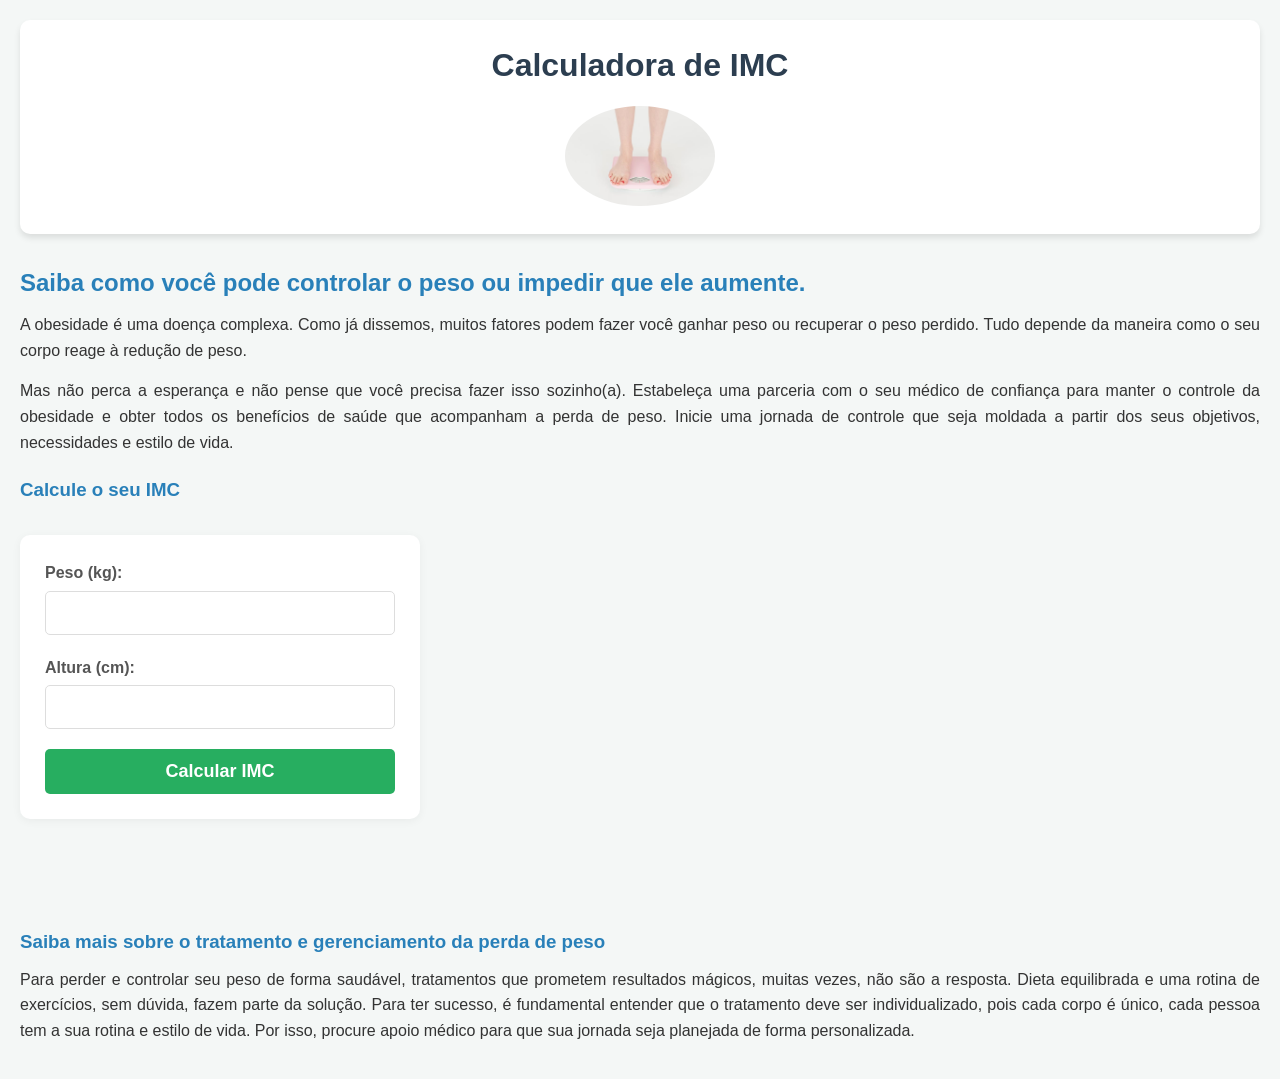
<file: imc_site/index.html>
<!DOCTYPE html>
<html lang="pt-BR">
<head>
    <meta charset="UTF-8">
    <meta name="viewport" content="width=device-width, initial-scale=1.0">
    <title>IMC</title>
    <link rel="stylesheet" href="style.css">
</head>
<body>
    <header>
        <h1>Calculadora de IMC</h1>
        <img src="balança.jpg" alt="Balança">
    </header>
    <h2>Saiba como você pode controlar o peso ou impedir que ele aumente.</h2>
    <p>A obesidade é uma doença complexa. Como já dissemos, muitos fatores podem fazer você ganhar peso ou recuperar o peso perdido. Tudo depende da maneira como o seu corpo reage à redução de peso.</p>
    <p>Mas não perca a esperança e não pense que você precisa fazer isso sozinho(a). Estabeleça uma parceria com o seu médico de confiança para manter o controle da obesidade e obter todos os benefícios de saúde que acompanham a perda de peso. Inicie uma jornada de controle que seja moldada a partir dos seus objetivos, necessidades e estilo de vida. </p>
    <h3>Calcule o seu IMC</h3>
    
    <form id="imc-form">
        <label for="peso">Peso (kg):</label>
        <input type="number" id="peso" name="peso" required>
        <label for="altura">Altura (cm):</label>
        <input type="number" id="altura" name="altura" required>
        <button type="button" id="calcular-btn">Calcular IMC</button>
    </form>
    <div id="result"></div><br>

    <h3>Saiba mais sobre o tratamento e gerenciamento da perda de peso</h3>
    <p>Para perder e controlar seu peso de forma saudável, tratamentos que prometem resultados mágicos, muitas vezes, não são a resposta. Dieta equilibrada e uma rotina de exercícios, sem dúvida, fazem parte da solução. Para ter sucesso, é fundamental entender que o tratamento deve ser individualizado, pois cada corpo é único, cada pessoa tem a sua rotina e estilo de vida. Por isso, procure apoio médico para que sua jornada seja planejada de forma personalizada.</p>

    <script src="script.js"></script>
</body>
</html>
</file>
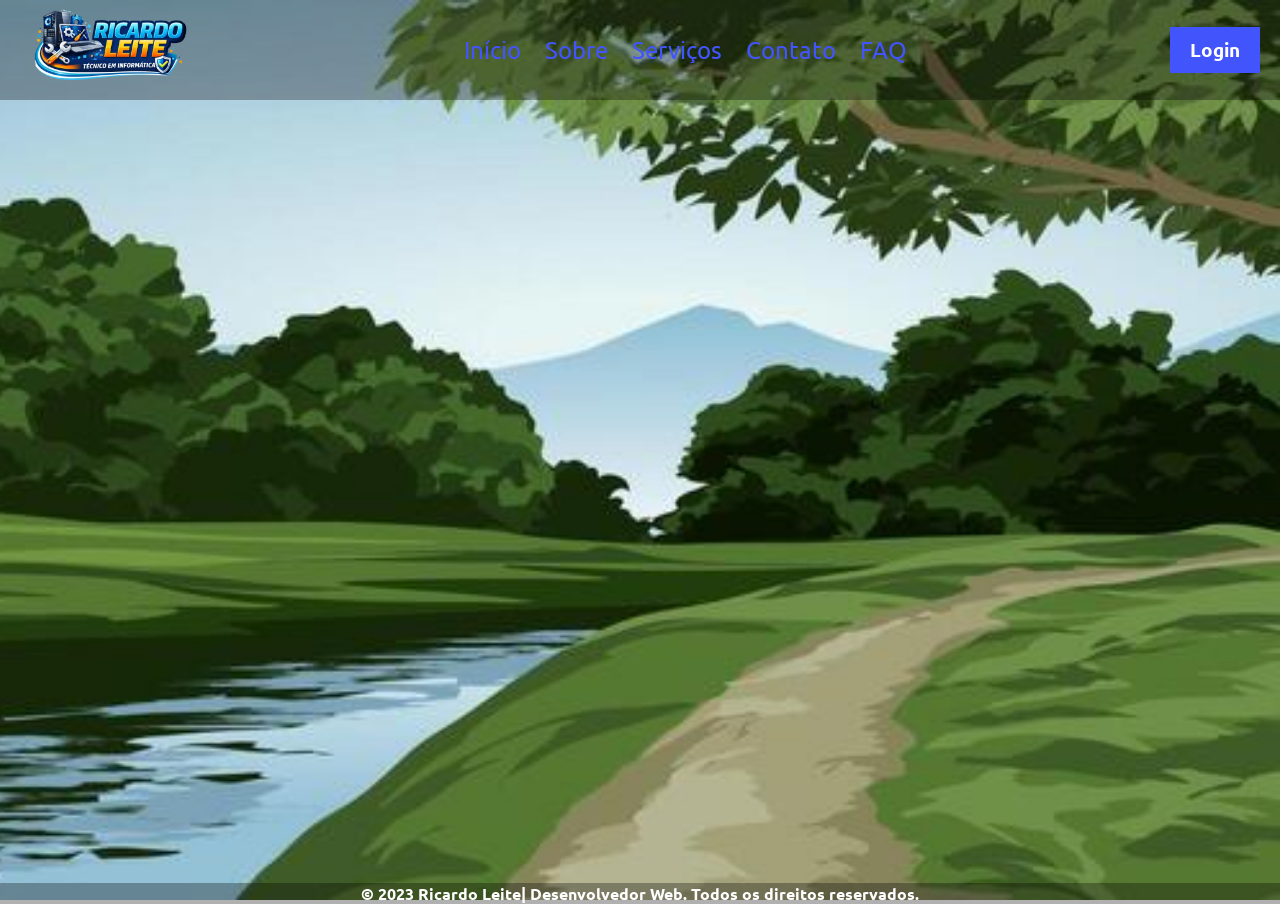
<file: modal/index.html>
<!DOCTYPE html>
<html lang="pt-BR">
<head>
    <meta charset="UTF-8">
    <meta name="viewport" content="width=device-width, initial-scale=1.0">
    <title>Modal</title>
    <link rel="stylesheet" href="style.css">
    <link rel="shortcut icon" href="img/favicom2.png" type="image/x-icon">
</head>
<body>
    <header>
        <img src="img/Logo-semFundo.png" alt="Logo">
        <nav>
            <a href="#">Início</a>
            <a href="#">Sobre</a>
            <a href="#">Serviços</a>
            <a href="#">Contato</a>
            <a href="#">FAQ</a>
        </nav>
        <button onclick="openLoginModal()" id="open-modal">Login</button>
    </header>
    <main>
        <dialog id="login-modal">
            <div class="login-container">
                <div class="login-img">
                    <img src="img/logo2.png" alt="Login Image">
                    <h1>Transformando <span>Café</span><br> em código</h1>
                </div>
                <div class="login-input">
                    <h2>Login</h2>
                    <button id="close-modal">X</button>
                    <form action="#" method="post">
                        <label for="username">Usuário:</label>
                        <input type="text" id="username" name="username" required>
                        <label for="password">Senha:</label>
                        <input type="password" id="password" name="password" required>
                        <button type="submit">Entrar</button>
                        <a href="#">Esqueceu sua senha?</a>
                        <a href="#">Não tem uma conta? Cadastre-se</a>
                    </form>
                </div>
            </div>
        </dialog>
    </main>
    <footer>
        <p>&copy; 2023 Ricardo Leite| Desenvolvedor Web. Todos os direitos reservados.</p>
    </footer>
    <script src="script.js"></script>
</body>
</html>
</file>
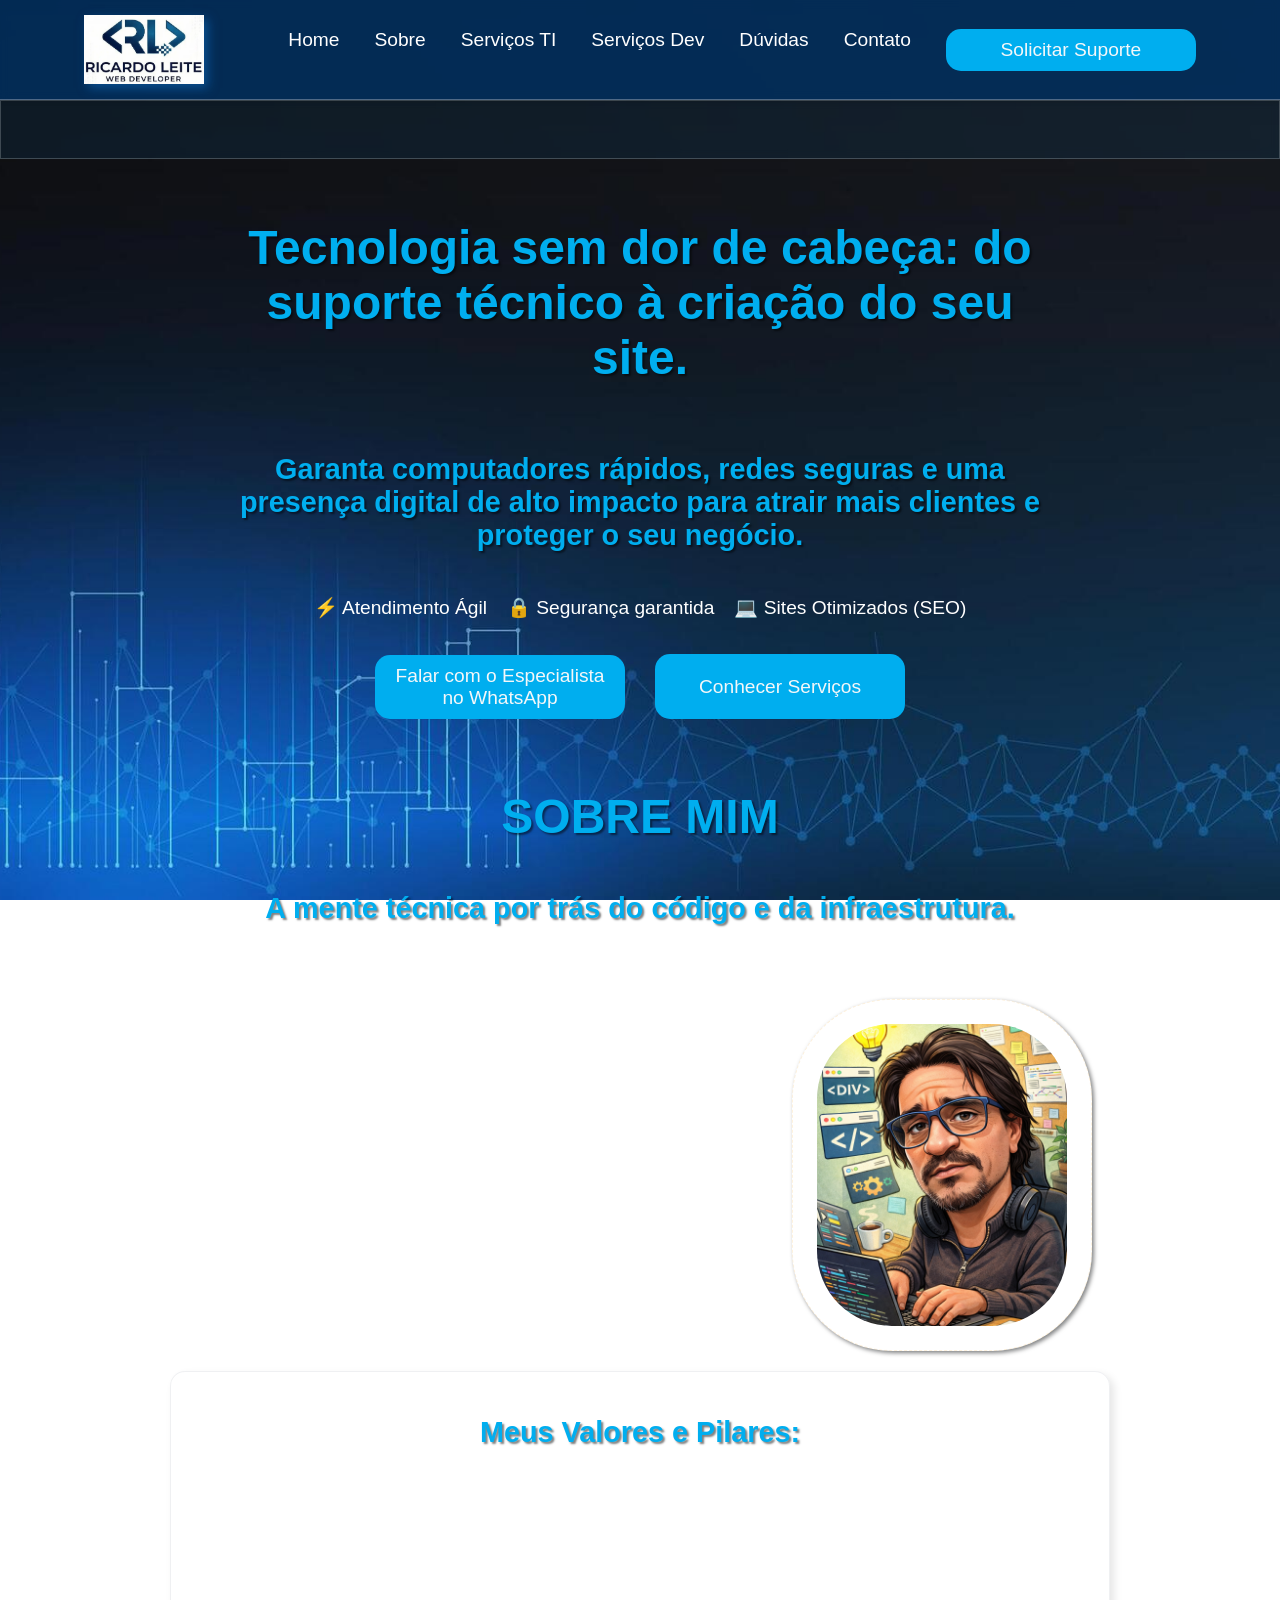
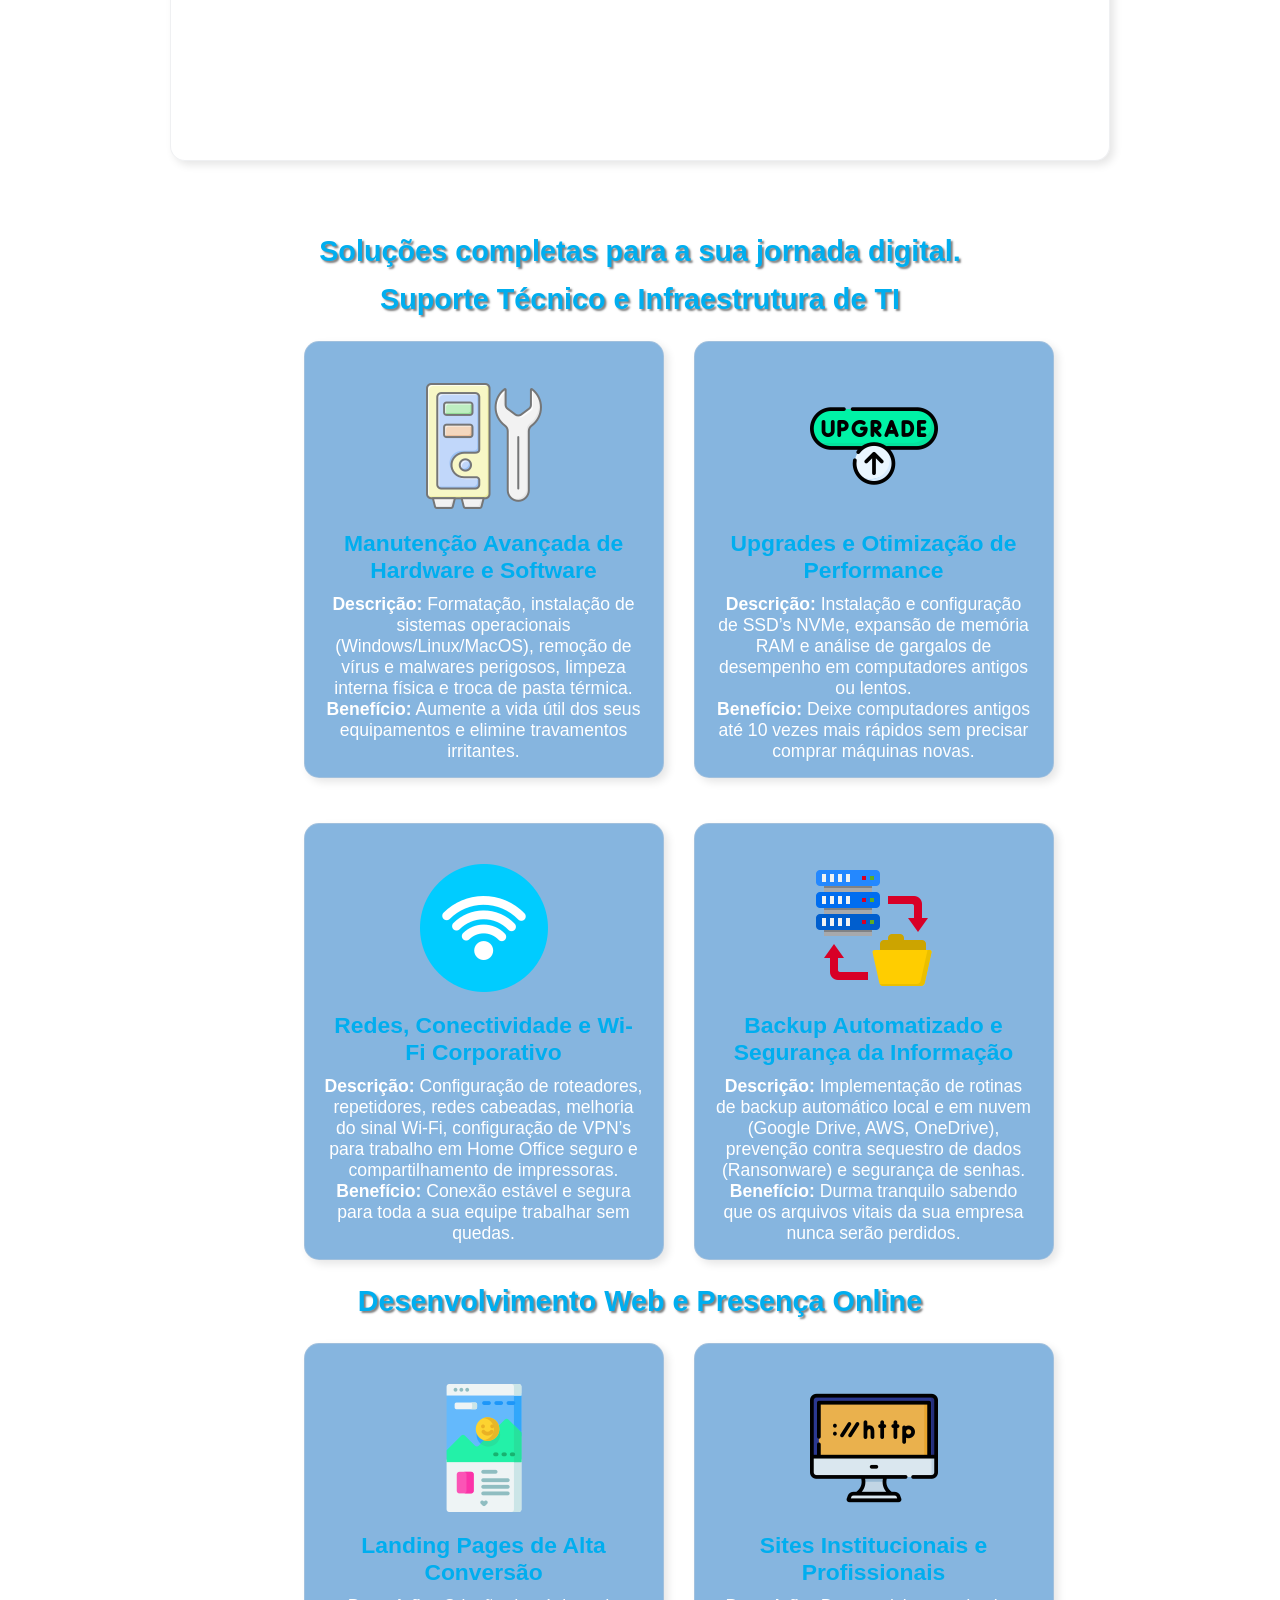
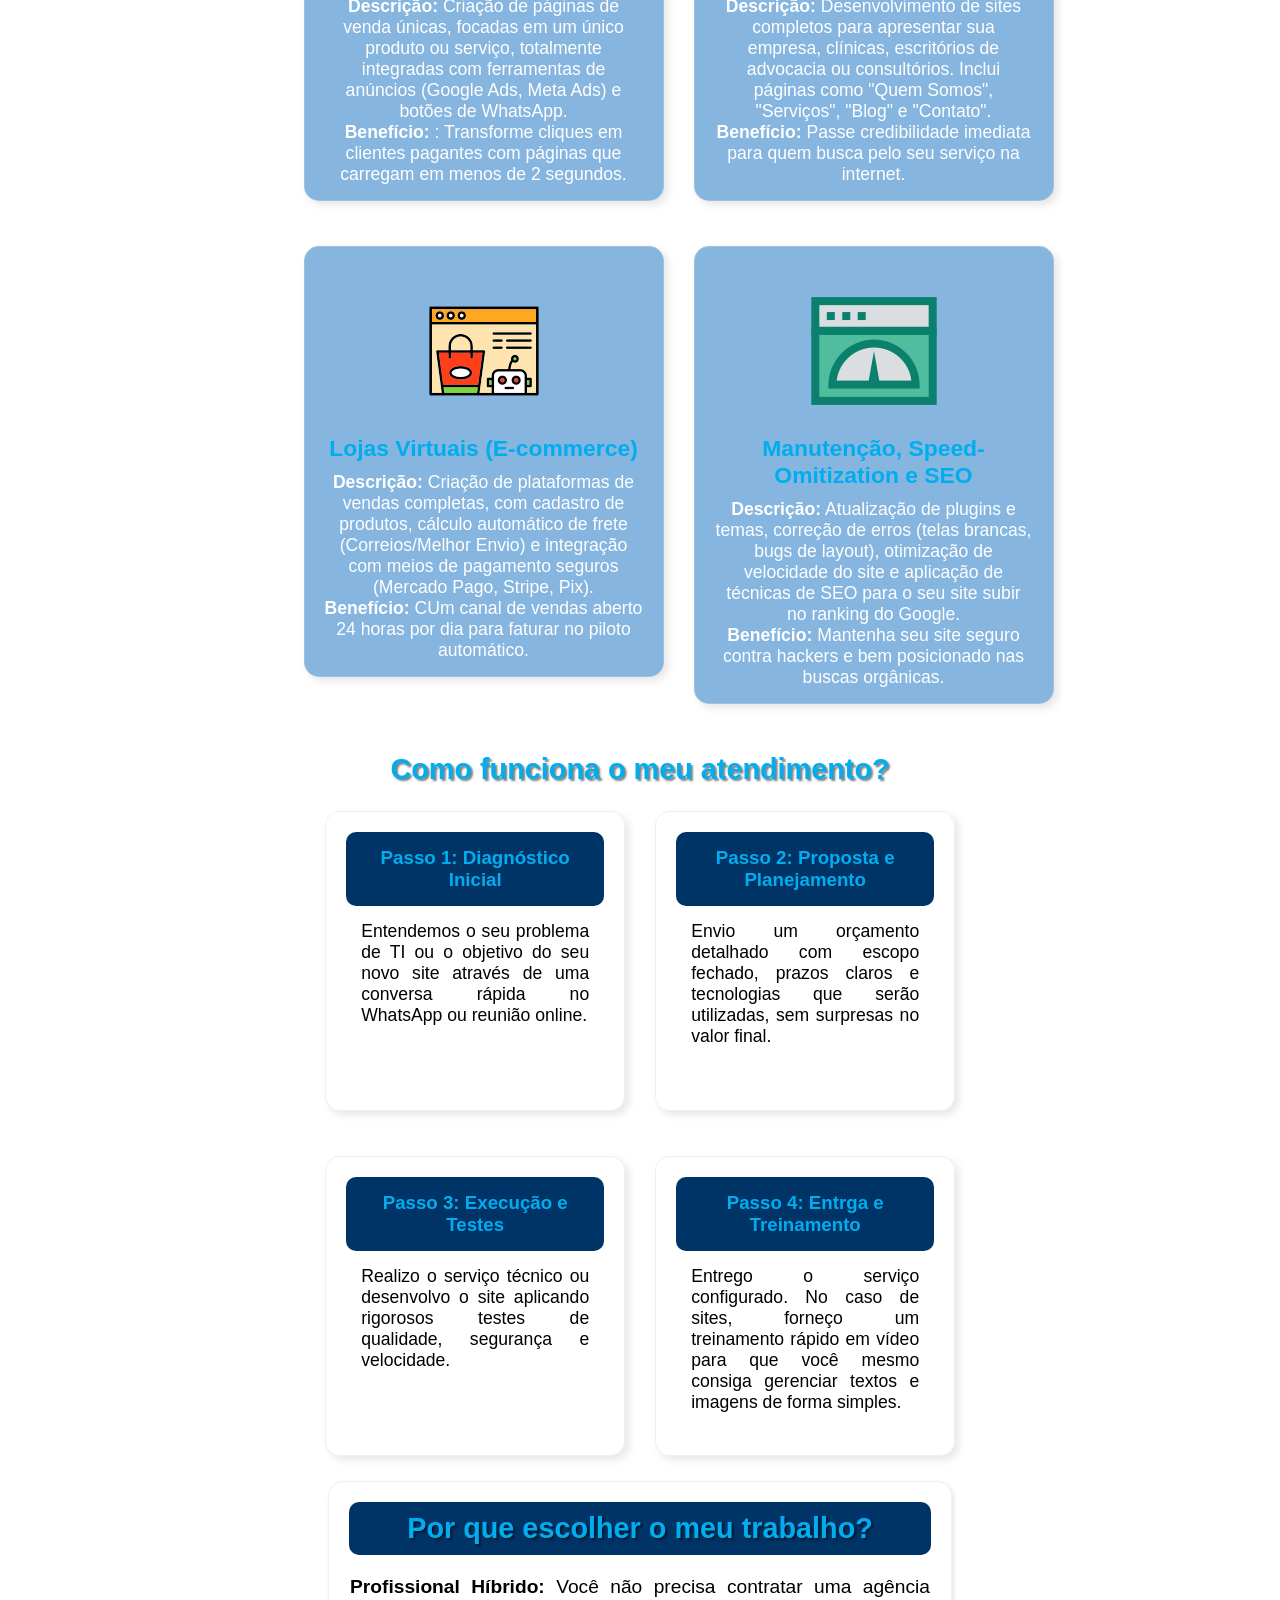
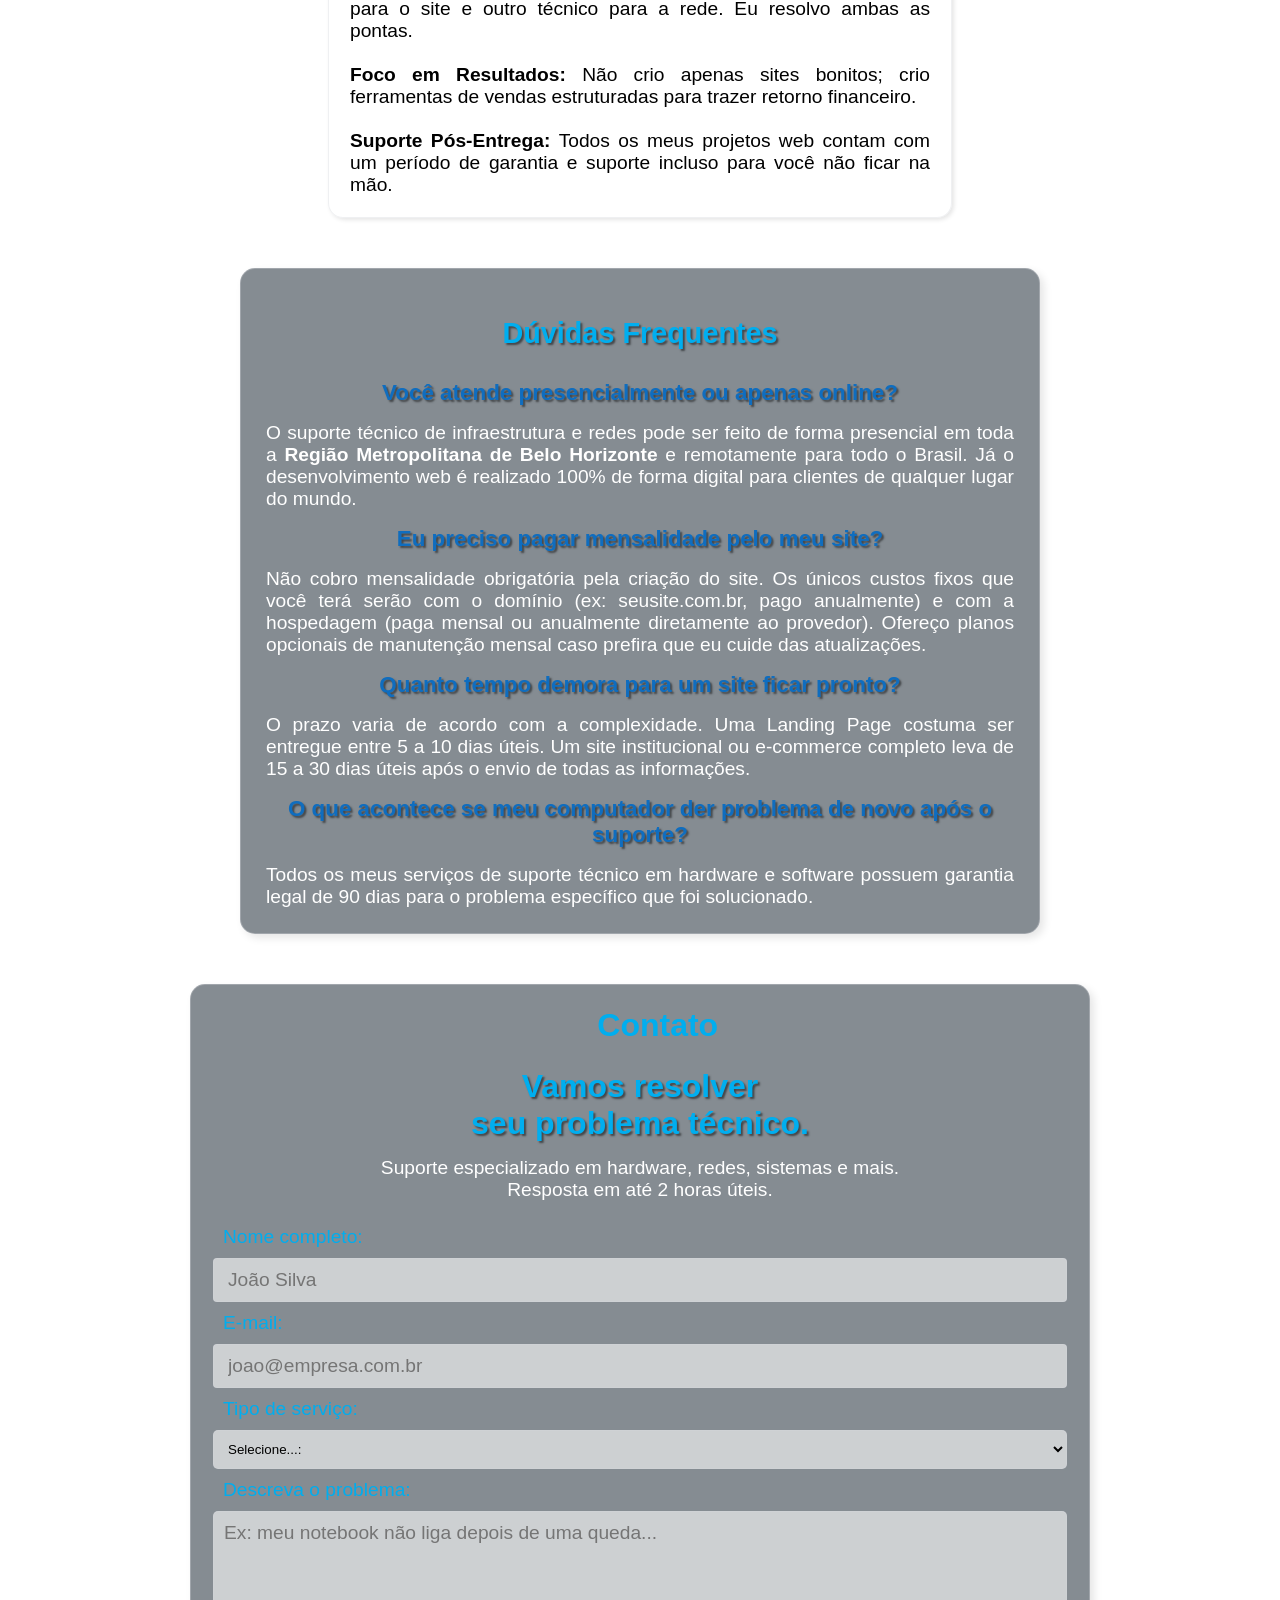
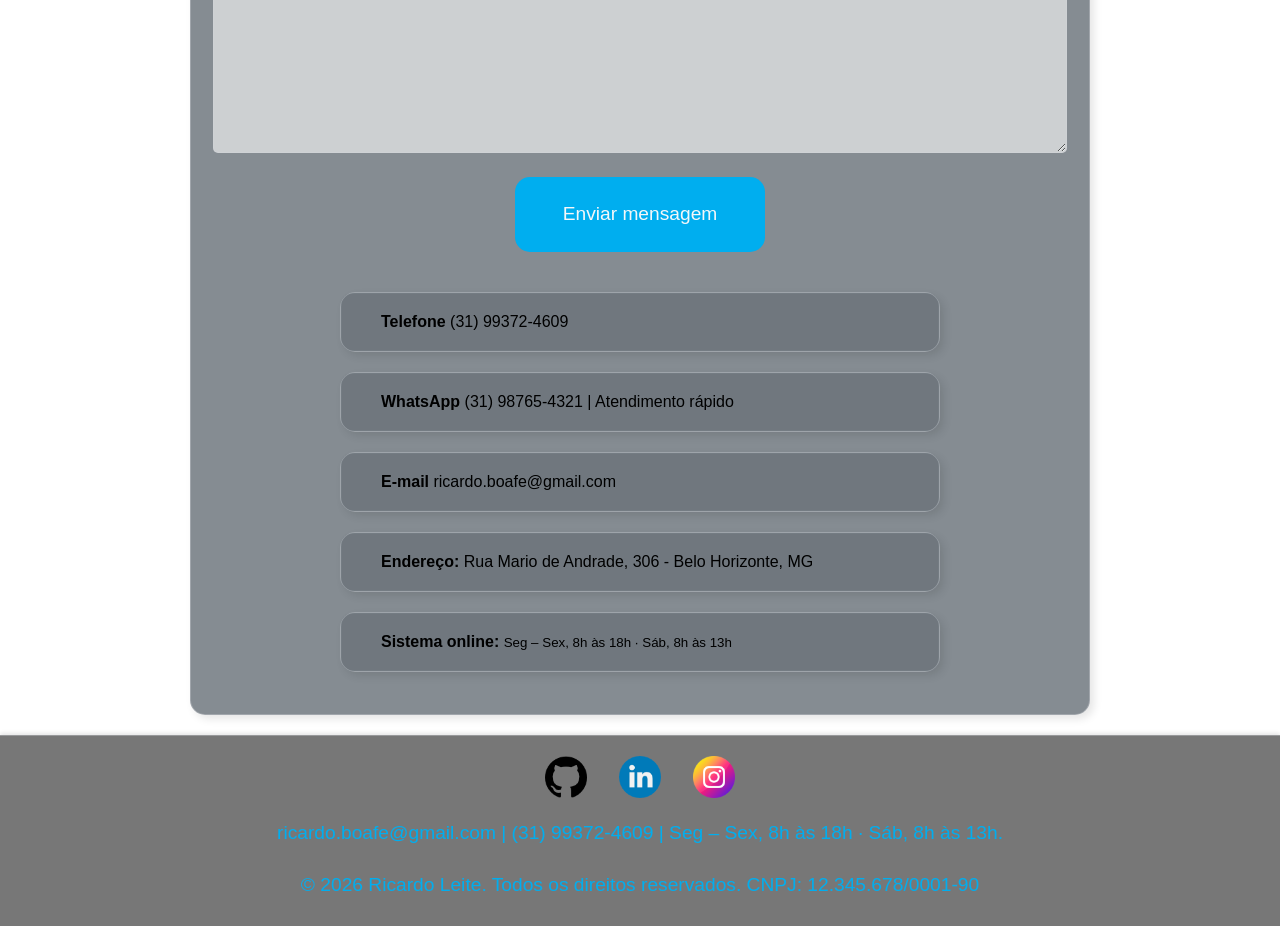
<file: site_dev/home.html>
<!DOCTYPE html>
<html lang="pt-BR">
<head>
    <meta charset="UTF-8">
    <meta name="viewport" content="width=device-width, initial-scale=1.0">
    <link rel="stylesheet" href="style.css">
    <link rel="shortcut icon" href="image/favicom.png" type="image/x-icon">
    <title>RL Web Developer</title>
</head>
<body>
    <header>
        <img src="image/logo-dev2.png" alt="Logo do Desenvolvedor Web" class="logo">
        <nav>
            <ul>
                <li><a href="#home">Home</a></li>
                <li><a href="#sobre">Sobre</a></li>
                <li><a href="#servicosTi">Serviços TI</a></li>
                <li><a href="#servicosDev">Serviços Dev</a></li>
                <li><a href="#duvidas">Dúvidas</a></li>
                <li><a href="#contato">Contato</a></li>
            </ul>
            <button href="#" class="btn-solicitar">Solicitar Suporte</button>
        </nav>
    </header>
    <main>
        <div class="faixa-contianer">
            <div class="faixa-content">
                <P class="faixa-texto">📍 Belo Horizonte / MG  |   📱 (31) 9 9999-9999   |   🕐 Seg – Sex, 8h às 18h · Sáb, 8h às 13h    |   ⚡ Atendimento Remoto 7 dias</P>
            </div>
        </div>
        <section class="hero" id="home">
            <h1>Tecnologia sem dor de cabeça: do suporte técnico à criação do seu site.</h1>
            <h2>Garanta computadores rápidos, redes seguras e uma presença digital de alto impacto para atrair mais clientes e proteger o seu negócio.</h2>
            <div class="beneficios">
                <p>⚡ Atendimento Ágil</p>
                <p>🔒 Segurança garantida</p>
                <p>💻 Sites Otimizados (SEO)</p>
            </div>
            <div class="botoes">
                <button class="btn-solicitar">Falar com o Especialista no WhatsApp </button>
                <button class="btn-conhecer">Conhecer Serviços</button>
            </div>
        </section>
        <h1>SOBRE MIM</h1>
         <h2>A mente técnica por trás do código e da infraestrutura.</h2>
        <section class="sobre" id="sobre">
            <div class="foto-sobre">
               <p>Seja bem-vindo! Meu nome é Ricardo Leite e sou especialista em TI e Desenvolvedor Web. Ao longo da minha trajetória, percebi que muitas empresas sofrem com o mesmo problema: a falta de uma TI confiável e a ausência de um posicionamento forte na internet. Decidi unir minhas duas paixões — a precisão do suporte técnico e a criatividade do desenvolvimento web — para oferecer uma solução 360°. Não sou apenas o profissional que conserta o seu computador quando ele trava ou que cria um site bonito. Eu sou o parceiro que desenha a infraestrutura tecnológica e a presença digital que o seu negócio precisa para escalar com segurança e eficiência.</p>
                <img src="image/eu.png" alt="Carica do Desenvolvedor Web" class="foto-sobre">
            </div>
            <div class="valores">
                <h2>Meus Valores e Pilares:</h2>
                <p><strong>Linguagem Simples:</strong> Explico o que está acontecendo sem usar termos técnicos complicados.</p>
                <p><strong>Compromisso com Prazos:</strong> Seu tempo é dinheiro. Entrego o que foi prometido, na data combinada.</p>
                <p><strong>Segurança em Primeiro Lugar:</strong> Seus dados e os dados dos seus clientes são tratados com total sigilo e proteção.</p>
            </div>
        </section>
        
        <h2 class="area-h2">Soluções completas para a sua jornada digital.</h2>
        <h3 class="area-h2">Suporte Técnico e Infraestrutura de TI</h3>
        <section class="servicos-ti" id="servicosTi">
            <div class="area1">
                    <div class="card">
                    <img src="image/hardware.png" alt="">
                    <h4>Manutenção Avançada de Hardware e Software</h4>
                    <p><strong>Descrição:</strong> Formatação, instalação de sistemas operacionais (Windows/Linux/MacOS), remoção de vírus e malwares perigosos, limpeza interna física e troca de pasta térmica.</p>
                    <p><strong>Benefício:</strong> Aumente a vida útil dos seus equipamentos e elimine travamentos irritantes.</p>
                </div>
                <div class="card">
                    <img src="image/upgrade.png" alt="">
                    <h4>Upgrades e Otimização de Performance</h4>
                    <p><strong>Descrição:</strong> Instalação e configuração de SSD’s NVMe, expansão de memória RAM e análise de gargalos de desempenho em computadores antigos ou lentos.</p>
                    <p><strong>Benefício:</strong> Deixe computadores antigos até 10 vezes mais rápidos sem precisar comprar máquinas novas.</p>
                </div>
                <div class="card">
                    <img src="image/wi-fi.png" alt="">
                    <h4>Redes, Conectividade e Wi-Fi Corporativo</h4>
                    <p><strong>Descrição:</strong> Configuração de roteadores, repetidores, redes cabeadas, melhoria do sinal Wi-Fi, configuração de VPN’s para trabalho em Home Office seguro e compartilhamento de impressoras.</p>
                    <p><strong>Benefício:</strong> Conexão estável e segura para toda a sua equipe trabalhar sem quedas.</p>
                </div>
                <div class="card">
                    <img src="image/backup.png" alt="">
                    <h4>Backup Automatizado e Segurança da Informação</h4>
                    <p><strong>Descrição:</strong> Implementação de rotinas de backup automático local e em nuvem (Google Drive, AWS, OneDrive), prevenção contra sequestro de dados (Ransonware) e segurança de senhas.</p>
                    <p><strong>Benefício:</strong> Durma tranquilo sabendo que os arquivos vitais da sua empresa nunca serão perdidos.</p>
                </div>  
            </div>
        </section>
        <h3 class="area-h2">Desenvolvimento Web e Presença Online</h3> 
        <section class="servicos-dev" id="servicosDev">
            <div class="area1">
                <div class="card">
                    <img src="image/landing-page.png" alt="">
                    <h4>Landing Pages de Alta Conversão</h4>
                    <p><strong>Descrição:</strong> Criação de páginas de venda únicas, focadas em um único produto ou serviço, totalmente integradas com ferramentas de anúncios (Google Ads, Meta Ads) e botões de WhatsApp.</p>
                    <p><strong>Benefício:</strong> : Transforme cliques em clientes pagantes com páginas que carregam em menos de 2 segundos.</p>
                </div>
                <div class="card">
                    <img src="image/site.png" alt="">
                    <h4>Sites Institucionais e Profissionais</h4>
                    <p><strong>Descrição:</strong> Desenvolvimento de sites completos para apresentar sua empresa, clínicas, escritórios de advocacia ou consultórios. Inclui páginas como "Quem Somos", "Serviços", "Blog" e "Contato".</p>
                    <p><strong>Benefício:</strong> Passe credibilidade imediata para quem busca pelo seu serviço na internet.</p>
                </div>
                <div class="card">
                    <img src="image/lojas-virtuais.png" alt="">
                    <h4>Lojas Virtuais (E-commerce)</h4>
                    <p><strong>Descrição:</strong> Criação de plataformas de vendas completas, com cadastro de produtos, cálculo automático de frete (Correios/Melhor Envio) e integração com meios de pagamento seguros (Mercado Pago, Stripe, Pix).</p>
                    <p><strong>Benefício:</strong> CUm canal de vendas aberto 24 horas por dia para faturar no piloto automático.</p>
                </div>
                <div class="card">
                    <img src="image/speed.png" alt="">
                    <h4>Manutenção, Speed-Omitization e SEO</h4>
                    <p><strong>Descrição:</strong> Atualização de plugins e temas, correção de erros (telas brancas, bugs de layout), otimização de velocidade do site e aplicação de técnicas de SEO para o seu site subir no ranking do Google.</p>
                    <p><strong>Benefício:</strong> Mantenha seu site seguro contra hackers e bem posicionado nas buscas orgânicas.</p>
                </div>  
            </div>
        </section>
        <h2 class="area-h2"> Como funciona o meu atendimento?</h2>
        <section class="passos">
            <div class="card">
                <h3>Passo 1: Diagnóstico Inicial</h3>
                <p>Entendemos o seu problema de TI ou o objetivo do seu novo site através de uma conversa rápida no WhatsApp ou reunião online.</p>
            </div>
            <div class="card">
                <h3>Passo 2: Proposta e Planejamento</h3>
                <p>Envio um orçamento detalhado com escopo fechado, prazos claros e tecnologias que serão utilizadas, sem surpresas no valor final.</p>
            </div>
            <div class="card">
                <h3>Passo 3: Execução e Testes</h3>
                <p>Realizo o serviço técnico ou desenvolvo o site aplicando rigorosos testes de qualidade, segurança e velocidade.</p>
            </div>
            <div class="card">
                <h3>Passo 4: Entrga e Treinamento</h3>
                <p>Entrego o serviço configurado. No caso de sites, forneço um treinamento rápido em vídeo para que você mesmo consiga gerenciar textos e imagens de forma simples.</p>
            </div>
        </section>
        <section>
             <div class="area2">
                    <h4>Por que escolher o meu trabalho?</h4>
                    <p><strong>Profissional Híbrido:</strong> Você não precisa contratar uma agência para o site e outro técnico para a rede. Eu resolvo ambas as pontas.</p>
                    <p><strong>Foco em Resultados: </strong> Não crio apenas sites bonitos; crio ferramentas de vendas estruturadas para trazer retorno financeiro.</p>
                    <p><strong>Suporte Pós-Entrega: </strong> Todos os meus projetos web contam com um período de garantia e suporte incluso para você não ficar na mão.</p>
                </div>
        </section>
        <section class="duvida" id="duvidas">
            <h2>Dúvidas Frequentes</h2>
            <div class="area3">
                <h3>Você atende presencialmente ou apenas online?</h3>
                <p>O suporte técnico de infraestrutura e redes pode ser feito de forma presencial em toda a <strong>Região Metropolitana de Belo Horizonte</strong> e remotamente para todo o Brasil. Já o desenvolvimento web é realizado 100% de forma digital para clientes de qualquer lugar do mundo.</p>
                <h3>Eu preciso pagar mensalidade pelo meu site?</h3>
                <P>Não cobro mensalidade obrigatória pela criação do site. Os únicos custos fixos que você terá serão com o domínio (ex: seusite.com.br, pago anualmente) e com a hospedagem (paga mensal ou anualmente diretamente ao provedor). Ofereço planos opcionais de manutenção mensal caso prefira que eu cuide das atualizações.</P>
                <h3>Quanto tempo demora para um site ficar pronto?</h3>
                <p>O prazo varia de acordo com a complexidade. Uma Landing Page costuma ser entregue entre 5 a 10 dias úteis. Um site institucional ou e-commerce completo leva de 15 a 30 dias úteis após o envio de todas as informações.</p>
                <h3>O que acontece se meu computador der problema de novo após o suporte?</h3>
                <p>Todos os meus serviços de suporte técnico em hardware e software possuem garantia legal de 90 dias para o problema específico que foi solucionado.</p>
            </div>
        </section>
        <section class="contact-root">
            <div class="grid-bg"></div>
            <div class="dot-accent"></div>
    
            <div class="contact-inner" id="contato">
                <div class="tag"><i class="ti ti-terminal-2" aria-hidden="true"></i> Contato</div>
                <h2 class="contact-title">Vamos resolver<br>seu problema <span>técnico.</span></h2>
                <p class="contact-sub">Suporte especializado em hardware, redes, sistemas e mais. Resposta em até 2 horas úteis.</p>
            
                <div class="contact-grid">
                <div class="contact-form">
                    <div class="field-group">
                    <label for="cf-name">Nome completo: </label>
                    <input type="text" id="cf-name" placeholder="João Silva" />
                    </div>
                    <div class="field-group">
                    <label for="cf-email">E-mail: </label>
                    <input type="email" id="cf-email" placeholder="joao@empresa.com.br" />
                    </div>
                    <div class="field-group">
                    <label for="cf-service">Tipo de serviço: </label>
                    <select id="cf-service">
                        <option value="">Selecione...: </option>
                        <option>Manutenção de computadores</option>
                        <option>Redes e Wi-Fi</option>
                        <option>Formatação e backup</option>
                        <option>Segurança e antivírus</option>
                        <option>Instalação de software</option>
                        <option>Suporte remoto</option>
                        <option>Criação de sites</option>
                        <option>Manutenção de sites</option>
                        <option>Up Grade de Sites</option>
                        <option>Outro</option>
                    </select>
                    </div>
                    <div class="field-group">
                    <label for="cf-msg">Descreva o problema: </label>
                    <textarea id="cf-msg" placeholder="Ex: meu notebook não liga depois de uma queda..." rows="10"></textarea>
                    </div>
                    <button class="btn-send" onclick="handleSend()">
                    <i class="ti ti-send" aria-hidden="true"></i> Enviar mensagem
                    </button>
                </div>
            
                <div class="info-col">
                    <div class="info-card">
                    <div class="info-icon"><i class="ti ti-phone-call" aria-hidden="true"></i></div>
                    <div class="info-text">
                        <strong>Telefone</strong>
                        <span>(31) 99372-4609</span>
                    </div>
                    </div>
                    <div class="info-card">
                    <div class="info-icon"><i class="ti ti-brand-whatsapp" aria-hidden="true"></i></div>
                    <div class="info-text">
                        <strong>WhatsApp</strong>
                        <span>(31) 98765-4321 |  Atendimento rápido</span>
                    </div>
                    </div>
                    <div class="info-card">
                    <div class="info-icon"><i class="ti ti-mail" aria-hidden="true"></i></div>
                    <div class="info-text">
                        <strong>E-mail</strong>
                        <span>ricardo.boafe@gmail.com</span>
                    </div>
                    </div>
                    <div class="info-card">
                    <div class="info-icon"><i class="ti ti-map-pin" aria-hidden="true"></i></div>
                    <div class="info-text">
                        <strong>Endereço: </strong>
                        <span>Rua Mario de Andrade, 306 - Belo Horizonte, MG</span>
                    </div>
                    </div>
                    <div class="status-bar">
                    <div class="status-dot"></div>
                    <div>
                        <span><strong>Sistema online:</strong>
                        <small>Seg – Sex, 8h às 18h · Sáb, 8h às 13h</small>
                        </span>
                    </div>
                    </div>
                </div>
                </div>
            </div>
    </section>
    </main>
    <footer>
        <div>
            <a href="http://https://github.com/ricardoboafe-max/" target="_blank" rel="noopener noreferrer"><img src="./image/github.png" alt=""></a>
            <a href="http://https://www.linkedin.com/in/ricardo-leite-853794173/" target="_blank" rel="noopener noreferrer"><img src="./image/linkedin.png" alt=""></a>
            <a href="http://https://www.instagram.com/ricardo_boafe/?hl=pt" target="_blank" rel="noopener noreferrer"><img src="./image/instagram.png" alt=""></a>
        </div>
        <div>
            <p>
                ricardo.boafe@gmail.com | (31) 99372-4609 | Seg – Sex, 8h às 18h · Sáb, 8h às 13h.
            </p>
        </div>
        <div>
            <p>© 2026 Ricardo Leite. Todos os direitos reservados. CNPJ: 12.345.678/0001-90 </p>
        </div>
    </footer>
</body>
</html>
</file>
<file: imc_site/style.css>
/* Configurações Gerais */
* {
    box-sizing: border-box;
    margin: 0;
    padding: 0;
}

body {
    font-family: 'Segoe UI', Tahoma, Geneva, Verdana, sans-serif;
    line-height: 1.6;
    color: #333;
    background-color: #f4f7f6;
    padding: 20px;
}

header {
    text-align: center;
    margin-bottom: 30px;
    background-color: #fff;
    padding: 20px;
    border-radius: 10px;
    box-shadow: 0 4px 6px rgba(0,0,0,0.1);
}

header h1 {
    color: #2c3e50;
    margin-bottom: 15px;
}

header img {
    max-width: 150px;
    height: auto;
    border-radius: 50%;
}

/* Tipografia e Textos */
h2, h3 {
    color: #2980b9;
    margin: 20px 0 10px;
}

p {
    margin-bottom: 15px;
    text-align: justify;
}

/* Formulário de IMC */
#imc-form {
    background: #fff;
    padding: 25px;
    border-radius: 10px;
    box-shadow: 0 2px 10px rgba(0,0,0,0.05);
    max-width: 400px;
    margin: 30px 0;
}

label {
    display: block;
    font-weight: bold;
    margin-bottom: 5px;
    color: #555;
}

input[type="number"] {
    width: 100%;
    padding: 12px;
    margin-bottom: 20px;
    border: 1px solid #ddd;
    border-radius: 5px;
    font-size: 16px;
}

button {
    width: 100%;
    padding: 12px;
    background-color: #27ae60;
    color: white;
    border: none;
    border-radius: 5px;
    font-size: 18px;
    font-weight: bold;
    cursor: pointer;
    transition: background 0.3s ease;
}

button:hover {
    background-color: #219150;
}

/* Resultado */
#result {
    margin-top: 15px;
    padding: 15px;
    border-radius: 5px;
    font-weight: bold;
    text-align: left;
    border: 1px solid transparent;
}

/* Classes utilitárias para o JavaScript */
.result-info {
    background-color: #d1ecf1;
    color: #0c5460;
    border-color: #bee5eb;
}

.result-danger {
    background-color: #f8d7da;
    color: #721c24;
    border-color: #f5c6cb;
}

/* Responsividade */
@media (max-width: 600px) {
    body {
        padding: 10px;
    }
    
    #imc-form {
        max-width: 100%;
    }
}
</file>
<file: modal/style.css>
@import url('https://fonts.googleapis.com/css2?family=Ubuntu:ital,wght@0,300;0,400;0,500;0,700;1,300;1,400;1,500;1,700&display=swap');
* {
    margin: 0;
    padding: 0;
    box-sizing: border-box;
    font-family: 'Ubuntu', sans-serif;
}
body{
    background-image: url('img/wallpaper2.jpg');
    background-size: cover;
    background-position:100%;
    background-repeat: no-repeat;
    background-attachment: fixed;
}

header{
    display: flex;
    flex-direction: row;
    justify-content: space-between;
    align-items: center;
    padding: 20px;
    height: 100px;
    background-color: rgba(0, 0, 0, 0.308);
}
header img{
    display: flex;
    flex-direction: row;
    align-items: center;
    height: 120px;
}

header nav a{
    color: #4254fc;
    text-decoration: none;
    margin: 0 10px;
    font-size: 1.5em;
    transition: color 0.3s ease;
}

header nav a:hover{
    color: #fff;
    background-color: #4254fc;
    padding: 15px;
    border-radius: 15px;
    box-shadow: 2px 2px 5px rgba(255, 252, 252, 0.3);
}

header button{
    background-color: #4254fc;
    color: #fff;
    border: none;
    padding: 10px 20px;
    font-size: 1.2em;
    font-weight: bolder;
    cursor: pointer;
    transition: background-color 0.3s ease;
}

header button:hover{
    background-color: #fff;
    color: #4254fc;
    box-shadow: 2px 2px 5px rgba(255, 252, 252, 0.3);
}

main{
    display: flex;
    flex-direction: row;
    gap: 10px;
    justify-content: center;
    align-items: center;
    height: 87vh;
}

#login-modal:not(:modal) {
    display: none;
}

#login-modal{
    position: absolute;
    top: 50%;
    left: 50%;
    transform: translate(-50%, -50%)    ;
    display: flex;
    flex-direction: row;
    align-items: center;
    justify-content: center;
    background-color: rgba(122, 120, 120, 0.253);   
    backdrop-filter: blur(5px);
    border: 1px solid rgba(255, 255, 255, 0.452);
    border-radius: 20px;

}

#login-modal .login-container{
    display: flex;
    flex-direction: row;
    gap: 50px;
    justify-content: center;
    width: 650px;
    padding: 20px;
}

#login-modal .login-img{
    display: flex;
    flex-direction: column;
    gap: 20px;
    align-items: center;
    height: 80%;
    background-color: #4169e18f;
    padding: 20px;
    border: 1px solid rgba(255, 255, 255, 0.452);
    border-radius: 20px;
}


#login-modal .login-container h1{
    color: #000000;
    font-size: 2em;
    text-align: center;
}


#login-modal .login-container span{
    color: #f55d20;
    font-size: 2.5em;
    font-weight: bolder;
}

#login-modal .login.input{
    display: flex;
    flex-direction: column;
    gap: 20px;
}

#login-modal .login-input h2{
    color: #f55d20;
    font-size: 2.5em;
    text-align: center;
    padding: 24px;
    text-shadow: 2px 2px 2px rgba(7, 0, 0, 0.562);
}

#login-modal #close-modal{
    display: flex;
    flex-direction: column;
    position: absolute;
    width: 30px;
    background-color: transparent;
    top: 10px;
    right: 10px;
    color: #f55d20;
    font-size: 1.2em; 
    border: none;
    cursor: pointer;   
}

#login-modal #close-modal:hover{
    color: #f80202;
    background-color: rgba(255, 255, 255, 0.308);
    text-shadow: 4px 4px 5px rgba(0, 0, 0, 0.658);
}

#login-modal .login-input label{
    color: #fcf8f8;
    font-size: 1.2em;
    padding-bottom: 10px;
}

#login-modal .login-input input{
    padding: 5px;
    border: none;
    padding-bottom: 10px;
    border-radius: 5px;
    font-size: 1.2em;
    background-color: rgba(255, 255, 255, 0.363);
    border: 1px solid rgba(255, 255, 255, 0.452);
}

#login-modal .login-input button{
    display: flex;
    flex-direction: row;
    align-items: center;
    justify-content: center;
    background-color: #4254fc;
    color: #fff;
    border: none;
    width: 85%;
    margin: 10px;
    padding: 10px;
    font-size: 1.8em;
    font-weight: bolder;
    cursor: pointer;
    transition: background-color 0.3s ease;
}

#login-modal .login-input button:hover{
    background-color: #fff;
    color: #4254fc;
    box-shadow: 2px 2px 5px rgba(255, 252, 252, 0.3);
}

#login-modal .login-input a{
    display: flex;
    flex-direction: column;
    align-items: center;
    justify-content: center;
    padding-bottom: 15px;
    color: #ffffff;
    text-decoration: none;
    font-size: 1.2em;
    transition: color 0.3s ease;
}

#login-modal .login-input a:hover{
    color: #4254fc;
    text-decoration: underline;
}

footer{
    display: flex;
    flex-direction: row;
    align-items: center;
    justify-content: center;
    background-color: rgba(0, 0, 0, 0.308);
    font-size: 1em;
    font-weight: bolder;
    color: #fff;
}
</file>
<file: site_dev/style.css>
*{
    margin: 0;
    padding: 0;
    box-sizing: border-box;
    
}

html {
  scroll-behavior: smooth;
  scroll-padding-top: 100px; /* Ajuste este valor para a altura do seu menu */
}

body{
    font-family: 'Segoe UI', Tahoma, Geneva, Verdana, sans-serif;
    background-image: url(./image/background2.jpg);
    background-size: cover;
    background-position: center;
    background-repeat: no-repeat;
    background-attachment: fixed;
    color: #000000;
    max-width: 100%;
    min-width: 320px;
    min-height: 100vh;
}

header{
    display: flex;
    flex-direction: row;
    gap: 20px;
    align-items: center;
    justify-content: space-evenly;
    position: fixed;
    width: 100%;
    min-width: 320px;
    max-width: 100%;
    background-color: #003366cc;
    padding: 0 20px;
    border-bottom: 1px solid #d3d7da5d;
    max-width: 100%;
    min-width: 360px;
    height: 100px;
    z-index: 1000;
    box-shadow: 0 2px 4px rgba(0, 0, 0, 0.1);
    backdrop-filter: blur(5px);

}

.logo{
    display: flex;
    flex-direction: row;
    gap: 10px;
    align-items: center;
    width: 120px;
    color: #F4F7F9;
    box-shadow: 4px 4px 10px #0f6dbf8e;
}

nav{
    display: flex;
    flex-direction: row;
    gap: 20px;
}

nav ul{
    display: flex;
    flex-direction: row;
    gap: 20px;
}

nav ul li{
    list-style: none;
    color: #F4F7F9 ;
    
}

nav ul li a{
    margin: auto;
    text-align: center;
    text-decoration: none;
    color: #ffffff ;
    font-size: 1.2em;
    text-align: center;
    transition: all 0.5s ease;
    position: relative;
    padding:0 15px 3px 0;
}

nav ul li a::after{
    content: '';
    position: absolute;
    left: 0;
    bottom: 0;
    width: 0%;
    height: 2px;
    background-color: #ffffff ;
    left: 0;
    bottom: 0;
    transition: width 0.5s ease-in-out;
}

nav ul li a:hover::after{
    width: 100%;
}

nav ul li a:hover{
    width: 100%;
    color: #00AEEF;
}

.btn-solicitar{
    width: 250px;
    background-color: #00AEEF ;
    color: #F4F7F9 ;
    border: none;
    padding: 10px 20px;
    border-radius: 15px;
    cursor: pointer;
    font-size: 1.2em;
    transition: all 0.3s ease;
}
.btn-solicitar:hover{
    background-color: #F4F7F9 ;
    color: #00AEEF;
    transform: scale(1.05);
    box-shadow: 4px 4px 6px rgba(245, 240, 240, 0.2);
}

.menu-toggle {
    display: none;
    flex-direction: column;
    gap: 5px;
    background: none;
    border: none;
    cursor: pointer;
}



main{
    display: flex;
    flex-direction: column;
    align-items: center;
    justify-content: center;
    padding: 150px 20px 20px 20px;
    width: 95%;
    min-height: 100vh;
    margin: auto;
}

.hero{
    display: flex;
    flex-direction: column;
    gap: 20px;
    align-items: center;
    justify-content: space-between;
    width: 75%;
    padding: 20px;
}

.hero h1{
    font-size: 3em;
    color: #00AEEF;
    text-align: center;
    padding-bottom: 24px;
}

.hero h2{
    font-size: 1.8em;
    color: #00AEEF;
    text-align: center;
    padding-bottom: 24px;
}

.hero .beneficios{
    display: flex;
    flex-direction: row;
    gap: 20px;
    align-items: center;    
    font-size: 1.2em;
    color: #ffffff;
    max-width: 900px;
    padding-bottom: 15px;
}

.botoes{
    display: flex;
    flex-direction: row;
    gap: 30px;
    align-items: center;
    justify-content: center;
}

.btn-conhecer{
    display: flex;
    flex-direction: row;
    gap: 30px;
    align-items: center;
    justify-content: space-around;
    width: 250px;
    height: 65px;
    background-color: #00AEEF ;
    color: #F4F7F9 ;
    border: none;
    padding: 10px 20px;
    border-radius: 15px;
    cursor: pointer;
    font-size: 1.2em;
    transition: all 0.3s ease;
}
.btn-conhecer:hover{
    background-color: #F4F7F9 ;
    color: #00AEEF ;
    transform: scale(1.05);
    box-shadow: 4px 4px 6px rgba(245, 240, 240, 0.2);
}

.sobre{
    display: flex;
    flex-direction: column;
    gap: 20px;
    align-items: center;
    justify-content: space-between;
    padding: 50px 0 50px 0;
}

.sobre .foto-sobre{
    display: grid;
    /* Cria duas colunas com tamanhos iguais */
    grid-template-columns: repeat(2, 1fr);
    gap: 30px;
    justify-items: center;
    align-items: start;
}
.foto-sobre img{
    display: flex;
    gap: 20px;
    align-items: center;
    justify-content: center;
    top: 50px;
    width: 300px;
    border-radius: 100px;
    padding: 24px;
    border: 1px solid #68ace05d;
    transition: all 0.3s ease;
    box-shadow: 2px 2px 4px rgba(0, 3, 5, 0.5);
    backdrop-filter: blur(3px);
    border: 1px dashed rgba(245,166,35,0.15);
    animation: rotate 3s ease-in-out infinite;
  transform-origin: center;
}

 @keyframes rotate {
    from { transform: rotate(0deg); }
    to { transform: rotate(360deg); }
  }

.sobre img:hover{
    transform: scale(1.05);
    box-shadow: 6px 6px 12px rgba(10, 0, 0, 0.755);
}

.valores{
    display: flex;
    flex-direction: column;
    gap: 20px;
    align-items: center;
    width: 80%;
    border: 1px solid #d3d7da5d;
    padding: 20px 0 50px 0;
    background-color: #ffffff3d;
    border-radius: 15px;
    box-shadow: 4px 4px 8px rgba(0, 0, 0, 0.1);
    transition: all 0.3s ease;
    backdrop-filter: blur(3px);
}

h1{
    font-size: 3em;
    color: #00AEEF;
    text-align: center;
    padding-bottom: 24px;
    text-shadow: 2px 2px 2px rgba(0, 0, 0, 0.5);
    padding-top: 50px;
}

h2{
    font-size: 1.8em;
    color: #00AEEF;
    text-align: center;
    padding: 24px 0;
    text-shadow: 2px 2px 2px rgba(0, 0, 0, 0.5);
}

.sobre p{
    font-size: 1.2em;
    color: #ffffff;
    text-align: center;
    max-width: 600px;
    padding-bottom: 15px;
}

.faixa-contianer{
    position: fixed;
    top: 100px;
    padding: 15px 0px;
    width: 100vw;
    overflow: hidden;
    white-space: nowrap;
    background-color: #11395949;
    border: #f4f7f936 solid 1.5px;
    color: #00AEEF;
    transition: all 0.3s ease;
    backdrop-filter: blur(5px);
    box-sizing: border-box;
    z-index: 980;
}

.faixa-texto {
  display: inline-block;
  padding-left: 100%;
  color: #00AEEF;
  font-size: 1.4em;
  font-weight: bold;
  animation: moverTexto 13s linear infinite;
}

@keyframes moverTexto {
  0% {
    transform: translateX(0%);
  }
  100% {
    transform: translateX(-100%);
  }
}

.area1{
    display: grid;
    /* Cria duas colunas com tamanhos iguais */
    grid-template-columns: repeat(2, 1fr);
    gap: 30px;
    justify-items: center;
    align-items: start;
    padding: 10px;
    max-width: 90%;
    margin: 0 auto;
}

/* Garante que os cards ocupem o espaço correto da coluna */
.area1 .card{
    width: 100%;
    max-width: 600px;
    min-width: 360px;
    margin-bottom: 0; 
    background-color:#0F6DBF80;
    border-radius: 15px;
    padding: 20px;
    border: 1px solid #d3d7da5d;
    box-shadow: 4px 4px 8px rgba(0, 0, 0, 0.1);
    transition: all 0.3s ease;
    margin-bottom: 15px;
    width: 300px;
    color: #ffffff;
    backdrop-filter: blur(2px);
    border: 1px solid #d3d7da5d;
}

.area1 .card:hover{
    background-color: #003366;
    color: #fff;
    margin: 1px solid #00AEEF;
    transform: translateY(-5px);
    box-shadow: 6px 6px 12px rgba(0, 0, 0, 0.2);
}

.area1 .card h4{
    color: #00AEEF;
}

.area-h2{
    display: flex;
    flex-direction: row;
    gap: 10px;
    align-items: center;
    justify-content: center;
    font-size: 1.8em;
    color: #00AEEF;
    padding-bottom: 15px;
    text-shadow: 2px 2px 2px rgba(0, 0, 0, 0.5);
}

.area1 h3{
    font-size: 1.8em;
    color: #00AEEF;
    text-align: center;
    padding-bottom: 15px;
    margin-bottom: 24px;
    text-shadow: 2px 2px 2px rgba(0, 0, 0, 0.5);
}

.area1 .card img{
    display: flex;
    gap: 20px;
    align-items: center;
    justify-content: center;
    padding: 20px;
    margin: auto;
}

.area1 .card h4{
    font-size: 1.3em;
    color: #00AEEF;
    text-align: center;
    padding-bottom: 10px;
}

.area1 .card {
    font-size: 1.1em;
    font-weight: normal;
    text-align: center;
    padding-bottom: 15px;
    color: #ffffff;

}

.passos{
    display: grid;
    /* Cria duas colunas com tamanhos iguais */
    grid-template-columns: repeat(2, 1fr);
    gap: 30px;
    justify-items: center;
    align-items: start;
    padding: 10px;
    max-width: 90%;
    margin: 0 auto;
}
/* Remove a margem antiga e ajusta a largura */
.passos .card {
    width: 100%;
    max-width: 360px;
    margin-bottom: 0; 
    align-items: center;
    background-color:#ffffff98;
    border-radius: 15px;
    padding: 20px;
    border: 1px solid #d3d7da5d;
    box-shadow: 4px 4px 8px rgba(0, 0, 0, 0.1);
    transition: all 0.3s ease;
    margin-bottom: 15px;
    width: 300px;
    height: 300px;
    text-align: center;
    color: #000000;
    transition: all 0.3s ease;
    backdrop-filter: blur(2px);
    border: 1px solid #d3d7da5d;
}

.passos .card:hover{
    transform: scale(1.05);
    box-shadow: 6px 6px 12px rgba(10, 0, 0, 0.755);
}

.passos h2{
    width: 100%;
    font-size: 1.2em;
    color: #00AEEF;
    text-align: center;
    padding: 15px;
    text-shadow: 2px 2px 2px rgba(0, 0, 0, 0.5);
}

.passos .card h3{
    padding: 15px;
    background-color: #003366;
    color: #00AEEF;
    border-radius: 10px;
    text-align: center;
}

.passos .card p{
    font-size: 1.1em;
    font-weight: normal;
    text-align: justify;
    padding: 15px;
    color: #000000;
}

.area2{
    display: flex;
    flex-direction: column;
    gap: 20px;
    align-items: center;
    justify-content: center;
    padding: 20px;
    width: 624px;
    min-width: 360px;
    margin: auto;
    background-color: #ffffff80;
    border-radius: 15px;
    box-shadow: 2px 2px 4px rgba(0, 0, 0, 0.1);
    transition: all 0.3s ease;
    backdrop-filter: blur(2px);
    border: 1px solid #d3d7da5d;
}

.area2:hover{
    transform: scale(1.05);
    box-shadow: 6px 6px 12px rgba(10, 0, 0, 0.755);
}

.area2 h4{
    display: flex;
    flex-direction: row;
    gap: 10px;
    align-items: center;
    justify-content: center;
    width: 100%;
    background-color: #003366;
    border-radius: 10px;
    font-size: 1.8em;
    color: #00AEEF;
    padding: 10px;
    text-shadow: 2px 2px 2px rgba(0, 0, 0, 0.5);
}

.area2 p{
    font-size: 1.2em;
    color: #000000;
    text-align: justify;
    max-width: 600px;
    padding: 1px;
}

.duvida{
    width: 90%;
    height: 100%;
    min-width: 360px;
    max-width: 800px;
    margin: 0 auto;
    padding: 24px;
    margin: auto;
    background-color: #0D1A2680;
    border-radius: 15px;
    box-shadow: 4px 4px 8px rgba(0, 0, 0, 0.1);
    margin-top: 50px;
    transition: all 0.3s ease;
    backdrop-filter: blur(2px);
    border: 1px solid #d3d7da5d;

}

.duvida h2{
    font-size: 1.8em;
    color: #00AEEF;
    text-align: center;
    font-weight: 900;
    padding-bottom: 15px;
    text-shadow: 2px 2px 2px rgba(0, 0, 0, 0.5);
}

.duvida h3{
    font-size: 1.4em;
    color: #0F6DBF;
    text-align: center;
    font-weight: bolder;
    padding: 15px;
    text-shadow: 2px 2px 2px rgba(0, 0, 0, 0.5);
}

.duvida p{
    font-size: 1.2em;
    color: #ffffff;
    text-align: justify;
    padding: 1px;
}

.contact-root{
     width: 90%;
    height: 100%;
    min-width: 360px;
    max-width: 900px;
    margin: 0 auto;
    padding: 2px;
    margin: auto;
    background-color: #0D1A2680;
    border-radius: 15px;
    box-shadow: 4px 4px 8px rgba(0, 0, 0, 0.1);
    margin-top: 50px;
    color: #ffffff;
    transition: all 0.3s ease;
    backdrop-filter: blur(2px);
    border: 1px solid #d3d7da5d;
}

.contact-inner{
   
    padding: 20px;
    width: 100%;
}

.contact-inner .tag{
    margin: 0 auto ;
    width: 10%;
    border-radius: 10px;
    font-size: 2em;
    font-weight: bolder;
    color: #00AEEF;

}

.contact-inner .contact-title{
    margin: auto;
    width: 100%;
    font-size: 2em;
    color: #00AEEF;
    text-align: center;
    padding-bottom: 15px;
    text-shadow: 2px 2px 2px rgba(0, 0, 0, 0.5);
}

.contact-inner .contact-sub{
    margin: auto;
    font-size: 1.2em;
    color: #ffffff;
    text-align: center;
    max-width: 600px;
    padding-bottom: 15px;
}

.contact-inner label{
    font-size: 1.2em;
    color: #00AEEF;
    font-weight: 500;
    text-align: left;
    padding: 10px;
    display: block;
}

.contact-inner input, .contact-inner select, .contact-inner textarea{
    margin: auto;
    width: 100%;
    padding: 10px;
    border-radius: 5px;
    border: 1px solid #d3d7da5d;
    background-color: #ffffff98;
    color: #000000;
    transition: all 0.3s ease;
    outline-style: none;
}

.contact-inner input, textarea{
    font-size: 1.2em;
    border-radius: 4px;
    color: #e8eaf6;
    font-family: 'DM Sans', sans-serif;
    padding: 10px 14px;
    outline: none;
    transition: border-color 0.2s, background 0.2s;
    width: 100%;
}

.contact-inner option{
    font-size: 1.2em;
    color: #000000;
    padding: 10px;
    width: 100%;
}

.contact-inner button{
    display: block;
    margin: 20px auto;
    width: 250px;
    height: 75px;
    background-color: #00AEEF ;
    color: #F4F7F9 ;
    border: none;
    padding: 10px 20px;
    border-radius: 15px;
    cursor: pointer;
    font-size: 1.2em;
    transition: all 0.3s ease;
} 

.contact-inner button:hover{
    background-color: #F4F7F9 ;
    color: #00AEEF ;
    transform: scale(1.05);
    box-shadow: 4px 4px 6px rgba(245, 240, 240, 0.2);
}

.info-col{
    display: flex;
    flex-direction: column;
    gap: 20px;
    align-items: center;
    justify-content: center;
    padding: 20px;
    width: 100%;
}

.info-card, .status-bar{
    display: flex;
    flex-direction: row;
    gap: 20px;
    align-items: center;
    justify-content: flex-start;
    width: 100%;
    max-width: 600px;
    background-color:#ffffff38;
    border-radius: 15px;
    padding: 20px;
    border: 1px solid #d3d7da5d;
    box-shadow: 4px 4px 8px rgba(0, 0, 0, 0.1);
    transition: all 0.3s ease;
    color: #000000;
    backdrop-filter: blur(1px);
}

.info-card:hover, .status-bar:hover{
    background-color: #ffffff80;
    transform: translateY(-5px);
    box-shadow: 6px 6px 12px rgba(10, 0, 0, 0.755);
}

.toast{
    position: fixed;
    bottom: 20px;
    right: 20px;
    background-color: #00AEEF ;
    color: #F4F7F9 ;
    padding: 15px 25px;
    border-radius: 10px;
    box-shadow: 4px 4px 8px rgba(0, 0, 0, 0.1);
    z-index: 1001;
    font-size: 1.2em;
}

.toast.show{
    animation: fadeInOut 3s forwards;
}

footer{
    display: flex;
    flex-direction: column;

    gap: 20px;
    align-items: center;
    justify-content: space-around;
    text-align: center;
    padding: 20px;
    width: 100%;
    background-color: #00000088;
    color: #F4F7F9 ;
    border-top: 1px solid #d3d7da5d;
    box-shadow: 0 -2px 4px rgba(0, 0, 0, 0.1);
    backdrop-filter: blur(5px);
}

footer p{
    font-size: 1.2em;
    color: #00AEEF;
    margin-bottom: 10px;
}

footer img{
    text-decoration: none;
    color: #F4F7F9 ;
    width: 70px;
    padding: 0 14px;
    transition: all 0.5s ease;
}

footer img:hover{
    transform: translateY(-10px);
    box-shadow: 4px 4px 8px rgba(0, 0, 0, 0.2);
}

.menu {
    display: flex;
}

/* Estilo que entra em ação para celulares */
@media (max-width: 768px) {
    .menu {
        flex-direction: column; /* Coloca os itens do menu um abaixo do outro *
</file>
